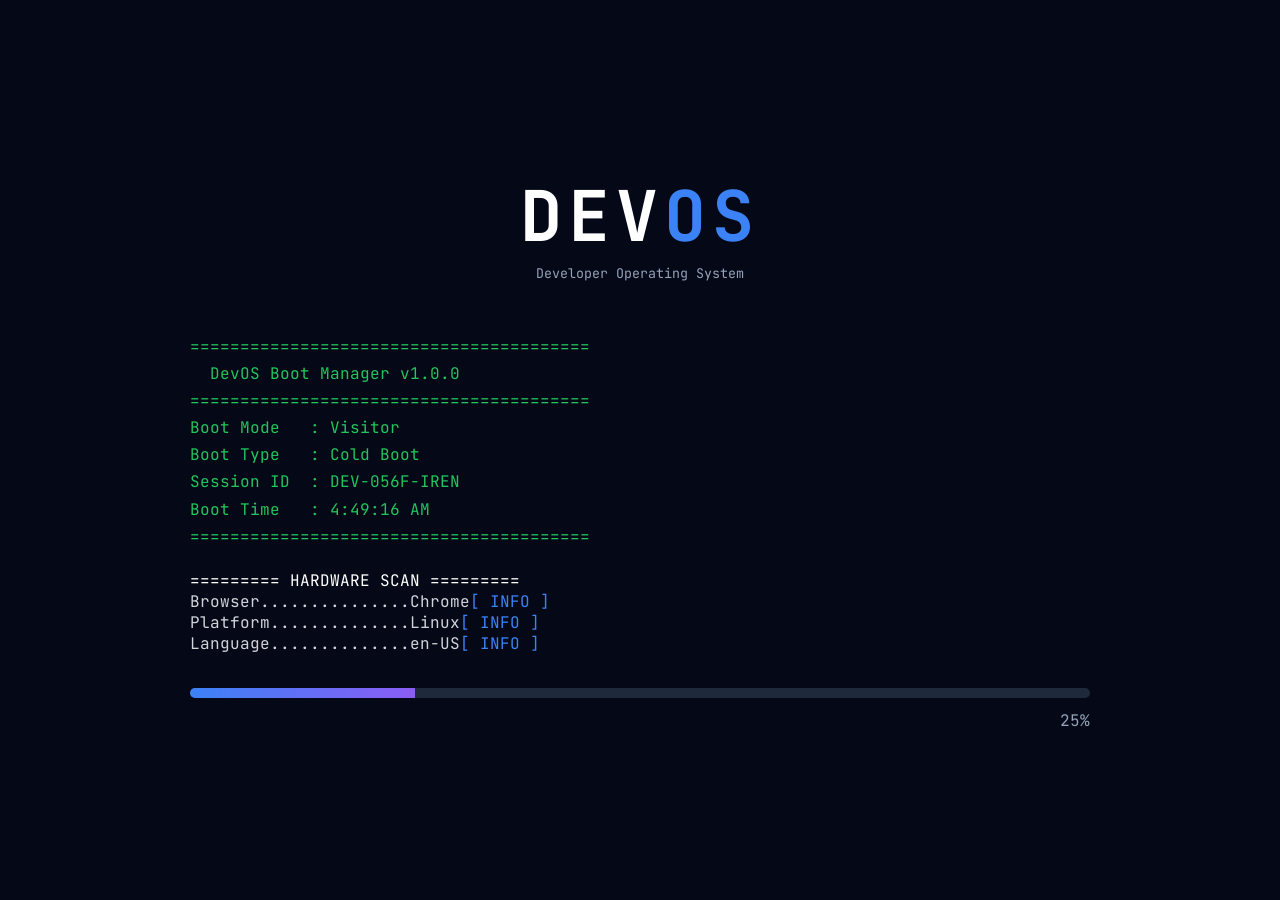
<file: boot.html>
<!DOCTYPE html>

<html lang="en">

<head>

    <meta charset="UTF-8">
    <meta name="viewport" content="width=device-width, initial-scale=1.0">

    <title>Booting DevOS...</title>

    <!-- Google Font -->
    <link href="https://fonts.googleapis.com/css2?family=JetBrains+Mono:wght@400;600&display=swap" rel="stylesheet">

    <!-- CSS -->
    <link rel="stylesheet" href="css/variables.css">
    <link rel="stylesheet" href="css/boot.css">
    <link rel="stylesheet" href="css/responsive.css">
</head>

<body>

    <div class="boot-screen">

        <div class="boot-logo">

            <h1>DEV<span>OS</span></h1>

            <small>Developer Operating System</small>

        </div>

        <div class="boot-console">

            <div id="bootOutput"></div>
            
        </div>

        <div class="progress-wrapper">

            <div class="progress-bar">

                <div id="progressFill"></div>

            </div>

            <span id="progressText">0%</span>

        </div>

    </div>

    <script src="js/systemInfo.js"></script>
    <script src="js/boot.js"></script>

</body>

</html>
</file>
<file: css/variables.css>
:root{

--bg:#0B1120;

--card:#111827;

--primary:#3B82F6;

--cyan:#06B6D4;

--green:#22C55E;

--text:#FFFFFF;

--secondary:#94A3B8;

}
</file>
<file: css/boot.css>
/* ==========================
        RESET
========================== */

*{
    margin:0;
    padding:0;
    box-sizing:border-box;
}

/* ==========================
        BODY
========================== */

body{
    background:#050816;
    color:white;
    font-family:"JetBrains Mono", monospace;
    display:flex;
    justify-content:center;
    align-items:center;
    min-height:100vh;
}

/* ==========================
      BOOT SCREEN
========================== */

.boot-screen{
    width:900px;
    max-width:95%;
}

/* ==========================
        LOGO
========================== */

.boot-logo{
    text-align:center;
    margin-bottom:50px;
}

.boot-logo h1{
    font-size:70px;
    letter-spacing:6px;
}

.boot-logo span{
    color:#3B82F6;
}

.boot-logo small{
    color:#94A3B8;
}

/* ==========================
      BOOT BANNER
========================== */
.boot-banner{

    color:#22C55E;

    font-family:"JetBrains Mono", monospace;

    line-height:1.7;

    margin-bottom:20px;

}

/* ==========================
      TERMINAL WINDOW
========================== */

html, body{
    height: 100vh;
    overflow: hidden;           /* the page itself never scrolls/grows */
}

/* ==========================
      TERMINAL WINDOW
========================== */

.boot-console{
    height: 320px;          /* fixed, not min-height */
    overflow-y: auto;       /* required for scrolling to do anything */
    scroll-behavior: smooth;

    scrollbar-width: none;
    -ms-overflow-style: none;
}

.boot-console::-webkit-scrollbar{
    display: none;
}

/* ==========================
        BOOT LINE
========================== */

.boot-line{
    color:#D1D5DB;
}

.ok{
    color:#22C55E;
}

.failed{
    color:#EF4444;
}

.success{
    color:#3B82F6;
}


/* ==========================
      PROGRESS BAR
========================== */

.progress-wrapper{
    margin-top:35px;
}

.progress-bar{
    height:10px;
    background:#1E293B;
    border-radius:999px;
    overflow:hidden;
}

#progressFill{
    width:0%;
    height:100%;
    background:linear-gradient(90deg,#3B82F6,#8B5CF6);
    transition:.3s;
}

#progressText{
    display:block;
    text-align:right;
    margin-top:12px;
    color:#94A3B8;
}
</file>
<file: css/responsive.css>
/* ==========================
    LAPTOP VERSION (1024px - 1440px)
    Scale is fine here — small size drop, layout still makes sense
========================== */

@media (max-width: 1440px) {
    .app{
        transform: scale(0.9);
        transform-origin: top left;
        width: 111.1%;
    }
}


/* ==========================
    TABLET VERSION (768px - 1024px)
    Real reflow — stack columns, hide labels, no scaling
========================== */

@media (max-width: 1024px) {

    .app{
        flex-direction: column;
        transform: none;   /* cancel any inherited scale */
        width: 100%;
    }

    aside{
        width: 100%;
        flex-direction: row;
        justify-content: space-between;
        align-items: center;
    }

    .sidebar-nav ul{
        display: flex;
        gap: 8px;
    }

    .sidebar-nav a span{
        display: none;
    }

    .sidebar-footer{
        display: none;
    }

    .hero-grid{
        grid-template-columns: 1fr;
    }

    .dashboard{
        grid-template-columns: 1fr;
    }

    .about-content{
        grid-template-columns: 1fr;
    }

    .about-info{
        max-width: 100%;
    }

    .projects-grid{
        overflow-x: auto;
    }

}


/* ==========================
    MOBILE VERSION (up to 767px)
    Real reflow — single column everything, real font sizes
========================== */

@media (max-width: 767px) {

    .app{
        padding: 10px;
    }

    .hero-main{
        flex-direction: column;
        min-height: auto;
        padding: 20px;
    }

    .hero-content{
        max-width: 100%;
    }

    .hero-main h1{
        font-size: 2.2rem;
    }

    .hero-image{
        position: relative;
        width: 100%;
        height: 220px;
        margin-top: 20px;
    }

    .hero-buttons{
        flex-direction: column;
    }

    .hero-aside{
        grid-template-columns: 1fr;
    }

    .github-grid{
        grid-template-columns: repeat(2, 1fr);
        row-gap: 20px;
    }

    .about-stats{
        grid-template-columns: repeat(2, 1fr);
        row-gap: 16px;
    }

    .project-card{
        width: 220px;
    }

}


/* ==========================
    LARGE SCREEN / TV VERSION
========================== */

@media (min-width: 1920px) {
    .app{
        max-width: 1800px;
        margin: 0 auto;
    }
}
</file>
